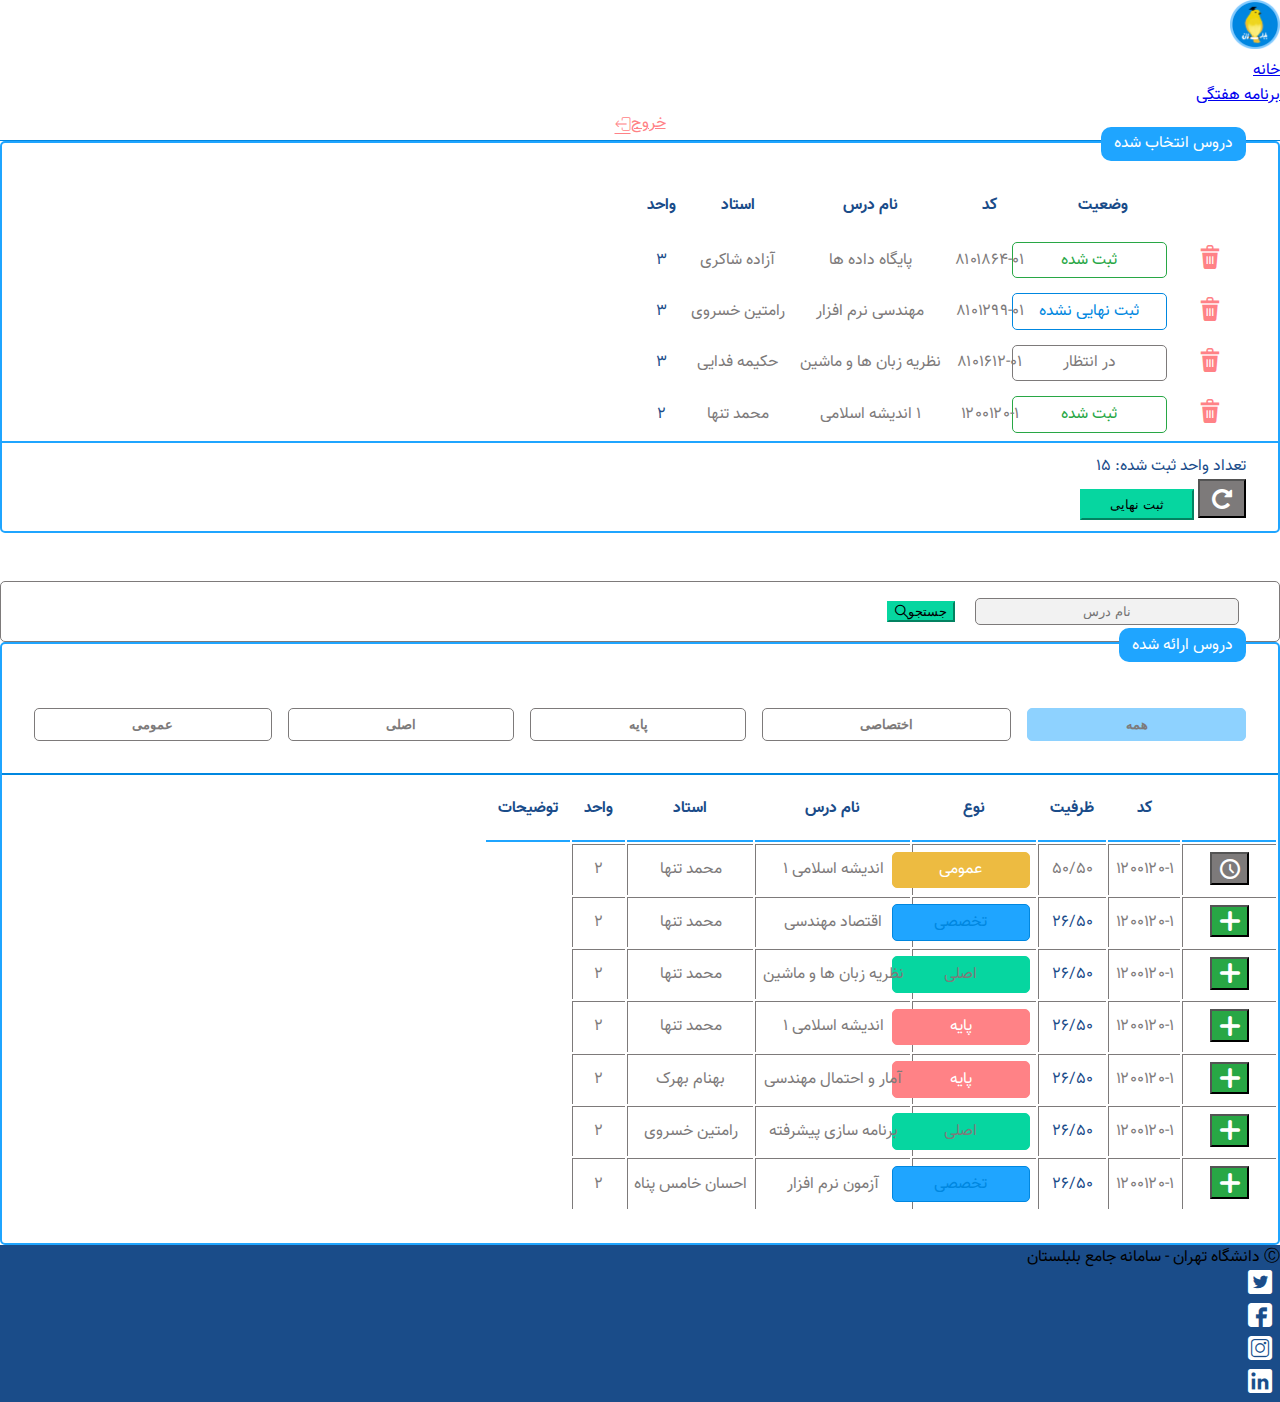
<file: courses.html>
<!DOCTYPE html>
<html lang="fa" dir="rtl">
  <head>
    <meta charset="UTF-8" />
    <meta http-equiv="X-UA-Compatible" content="IE=edge" />
    <meta name="viewport" content="width=device-width, initial-scale=1.0" />
    <title>بلبلستان | انتخاب واحد</title>

    <link
      rel="stylesheet"
      href="https://cdn.jsdelivr.net/npm/bootstrap@4.6.0/dist/css/bootstrap.min.css"
      integrity="sha384-B0vP5xmATw1+K9KRQjQERJvTumQW0nPEzvF6L/Z6nronJ3oUOFUFpCjEUQouq2+l"
      crossorigin="anonymous"
    />

    <link rel="stylesheet" href="/styles/resets.css" />
    <link rel="stylesheet" href="/styles/app.css" />
    <link rel="stylesheet" href="/styles/courses.css" />
  </head>

  <body class="pb-4">
    <header class="header sticky-top bg-white">
      <nav class="container">
        <ul class="nav align-items-center">
          <li class="nav-item">
            <a href="/" class="nav-link">
              <img
                class="header__logo"
                src="/assets/img/logo.png"
                alt="Bolbolestan Logo"
              />
            </a>
          </li>
          <li class="nav-item">
            <a href="/home.html" class="nav-link">خانه</a>
          </li>
          <li class="nav-item">
            <a href="/schedule.html" class="nav-link">برنامه هفتگی</a>
          </li>
          <li class="nav-item mr-auto d-flex">
            <a href="" class="nav-link text-danger d-flex align-items-center">
              خروج
              <i class="flaticon-log-out mr-2"></i>
            </a>
          </li>
        </ul>
      </nav>
    </header>

    <main class="container py-5">
      <div class="labeled-box mb-0">
        <span class="labeled-box__label">دروس انتخاب شده</span>

        <table class="table table-bordered">
          <thead>
            <tr>
              <th></th>
              <th>وضعیت</th>
              <th>کد</th>
              <th>نام درس</th>
              <th>استاد</th>
              <th>واحد</th>
            </tr>
          </thead>

          <tbody>
            <tr>
              <td>
                <i
                  class="flaticon-trash-bin text-danger selected-courses__remove"
                ></i>
              </td>
              <td class="px-4">
                <span
                  class="info-box info-box--success info-box--outlined info-box--block"
                >
                  ثبت شده
                </span>
              </td>
              <td>۸۱۰۱۸۶۴-۰۱</td>
              <td>پایگاه داده ها</td>
              <td>آزاده شاکری</td>
              <td>
                <span class="text-primary-dark font-weight-bold">۳</span>
              </td>
            </tr>

            <tr>
              <td>
                <i
                  class="flaticon-trash-bin text-danger selected-courses__remove"
                ></i>
              </td>
              <td class="px-4">
                <span
                  class="info-box info-box--primary info-box--outlined info-box--block"
                >
                  ثبت نهایی نشده
                </span>
              </td>
              <td>۸۱۰۱۲۹۹-۰۱</td>
              <td>مهندسی نرم افزار</td>
              <td>رامتین خسروی</td>
              <td>
                <span class="text-primary-dark font-weight-bold">۳</span>
              </td>
            </tr>

            <tr>
              <td>
                <i
                  class="flaticon-trash-bin text-danger selected-courses__remove"
                ></i>
              </td>
              <td class="px-4">
                <span
                  class="info-box info-box--gray info-box--outlined info-box--block"
                >
                  در انتظار
                </span>
              </td>
              <td>۸۱۰۱۶۱۲-۰۱</td>
              <td>نظریه زبان ها و ماشین</td>
              <td>حکیمه فدایی</td>
              <td>
                <span class="text-primary-dark font-weight-bold">۳</span>
              </td>
            </tr>

            <tr>
              <td>
                <i class="flaticon-trash-bin text-danger selected-courses__remove"></i>
              </td>
              <td class="px-4">
                <span class="info-box info-box--success info-box--outlined info-box--block">
                  ثبت شده
                </span>
              </td>
              <td>۱۲۰۰۱۲۰-۱</td>
              <td>۱ اندیشه اسلامی </td>
              <td>محمد تنها</td>
              <td>
                <span class="text-primary-dark font-weight-bold">۲</span>
              </td>
            </tr>
          </tbody>
        </table>

        <div
          class="labeled-box__footer d-flex align-items-center justify-content-between"
        >
          <p class="font-weight-bold text-primary-dark">
            تعداد واحد ثبت شده: ۱۵
          </p>
          <div class="d-flex">
            <button class="btn btn-gray btn--icon ml-1">
              <i class="flaticon-refresh-arrow"></i>
            </button>
            <button class="btn btn-success btn--wide">ثبت نهایی</button>
          </div>
        </div>
      </div>

      <div class="my-4 d-flex">
        <div class="search-box d-inline-flex mx-auto">
          <input type="text" class="search-box__input" placeholder="نام درس" />
          <button class="btn btn-success">
            جستجو
            <i class="flaticon-loupe mr-2"></i>
          </button>
        </div>
      </div>

      <div class="labeled-box py-0">
        <span class="labeled-box__label">دروس ارائه شده</span>

        <div class="labeled-box__header">
          <div class="course-filters">
            <button class="course-filters__item course-filters__item--active">
              همه
            </button>
            <button class="course-filters__item">اختصاصی</button>
            <button class="course-filters__item">پایه</button>
            <button class="course-filters__item">اصلی</button>
            <button class="course-filters__item">عمومی</button>
          </div>
        </div>

        <div class="labeled-box__content">
          <table class="table all-courses-table mb-0">
            <thead>
              <tr>
                <th></th>
                <th>کد</th>
                <th>ظرفیت</th>
                <th>نوع</th>
                <th>نام درس</th>
                <th>استاد</th>
                <th>واحد</th>
                <th>توضیحات</th>
              </tr>
            </thead>

            <tbody>
              <tr>
                <td>
                  <button class="btn btn-gray btn--icon btn--small">
                    <i class="flaticon-clock-circular-outline"></i>
                  </button>
                </td>
                <td>۱۲۰۰۱۲۰-۱</td>
                <td>
                  <span class="font-weight-bold">۵۰/۵۰</span>
                </td>
                <td class="px-1">
                  <span class="info-box info-box--block info-box--yellow">
                    عمومی
                  </span>
                </td>
                <td>اندیشه اسلامی ۱</td>
                <td>محمد تنها</td>
                <td>۲</td>
                <td></td>
              </tr>
              <tr>
                <td>
                  <button class="btn btn-success-dark btn--icon btn--small">
                    <i class="flaticon-add"></i>
                  </button>
                </td>
                <td>۱۲۰۰۱۲۰-۱</td>
                <td>
                  <span class="font-weight-bold text-primary-dark">۲۶/۵۰</span>
                </td>
                <td class="px-1">
                  <span
                    class="info-box info-box--primary text-white info-box--block"
                  >
                    تخصصی
                  </span>
                </td>
                <td>اقتصاد مهندسی</td>
                <td>محمد تنها</td>
                <td>۲</td>
                <td></td>
              </tr>
              <tr>
                <td>
                  <button class="btn btn-success-dark btn--icon btn--small">
                    <i class="flaticon-add"></i>
                  </button>
                </td>
                <td>۱۲۰۰۱۲۰-۱</td>
                <td>
                  <span class="font-weight-bold text-primary-dark">۲۶/۵۰</span>
                </td>
                <td class="px-1">
                  <span
                    class="info-box btn-success text-white info-box--block"
                  >
                    اصلی
                  </span>
                </td>
                <td>نظریه زبان ها و ماشین</td>
                <td>محمد تنها</td>
                <td>۲</td>
                <td></td>
              </tr>
              <tr>
                <td>
                  <button class="btn btn-success-dark btn--icon btn--small">
                    <i class="flaticon-add"></i>
                  </button>
                </td>
                <td>۱۲۰۰۱۲۰-۱</td>
                <td>
                  <span class="font-weight-bold text-primary-dark">۲۶/۵۰</span>
                </td>
                <td class="px-1">
                  <span
                    class="info-box info-box--danger-filled text-white info-box--block"
                  >
                    پایه
                  </span>
                </td>
                <td>اندیشه اسلامی ۱</td>
                <td>محمد تنها</td>
                <td>۲</td>
                <td></td>
              </tr>

              <tr>
                <td>
                  <button class="btn btn-success-dark btn--icon btn--small">
                    <i class="flaticon-add"></i>
                  </button>
                </td>
                <td>۱۲۰۰۱۲۰-۱</td>
                <td>
                  <span class="font-weight-bold text-primary-dark">۲۶/۵۰</span>
                </td>
                <td class="px-1">
                  <span class="info-box info-box--danger-filled text-white info-box--block">
                    پایه
                  </span>
                </td>
                <td>آمار و احتمال مهندسی</td>
                <td>بهنام بهرک</td>
                <td>۲</td>
                <td></td>
              </tr>
              <tr>
                <td>
                  <button class="btn btn-success-dark btn--icon btn--small">
                    <i class="flaticon-add"></i>
                  </button>
                </td>
                <td>۱۲۰۰۱۲۰-۱</td>
                <td>
                  <span class="font-weight-bold text-primary-dark">۲۶/۵۰</span>
                </td>
                <td class="px-1">
                  <span class="info-box btn-success text-white info-box--block">
                    اصلی
                  </span>
                </td>
                <td>برنامه سازی پیشرفته</td>
                <td>رامتین خسروی</td>
                <td>۲</td>
                <td></td>
              </tr>
              <tr>
                <td>
                  <button class="btn btn-success-dark btn--icon btn--small">
                    <i class="flaticon-add"></i>
                  </button>
                </td>
                <td>۱۲۰۰۱۲۰-۱</td>
                <td>
                  <span class="font-weight-bold text-primary-dark">۲۶/۵۰</span>
                </td>
                <td class="px-1">
                  <span class="info-box info-box--primary text-white info-box--block">
                    تخصصی
                  </span>
                </td>
                <td>آزمون نرم افزار</td>
                <td>احسان خامس پناه</td>
                <td>۲</td>
                <td></td>
              </tr>
            </tbody>
          </table>
        </div>
      </div>
    </main>

    <footer class="footer fixed-bottom w-100 text-white py-3">
      <div class="container d-flex align-items-center justify-content-between">
        <p class="mb-0">&#9400; دانشگاه تهران - سامانه جامع بلبلستان</p>

        <nav>
          <ul class="d-flex align-items-center p-0 m-0">
            <li class="d-flex">
              <a href="" class="d-inline-flex">
                <i
                  class="footer__icon flaticon-twitter-logo-on-black-background"
                ></i>
              </a>
            </li>
            <li class="d-flex">
              <a href="" class="d-inline-flex">
                <i class="footer__icon flaticon-facebook"></i>
              </a>
            </li>
            <li class="d-flex">
              <a href="" class="d-inline-flex">
                <i class="footer__icon flaticon-instagram"></i>
              </a>
            </li>
            <li class="d-flex">
              <a href="" class="d-inline-flex">
                <i class="footer__icon flaticon-linkedin-logo"></i>
              </a>
            </li>
          </ul>
        </nav>
      </div>
    </footer>
  </body>
</html>
</file>
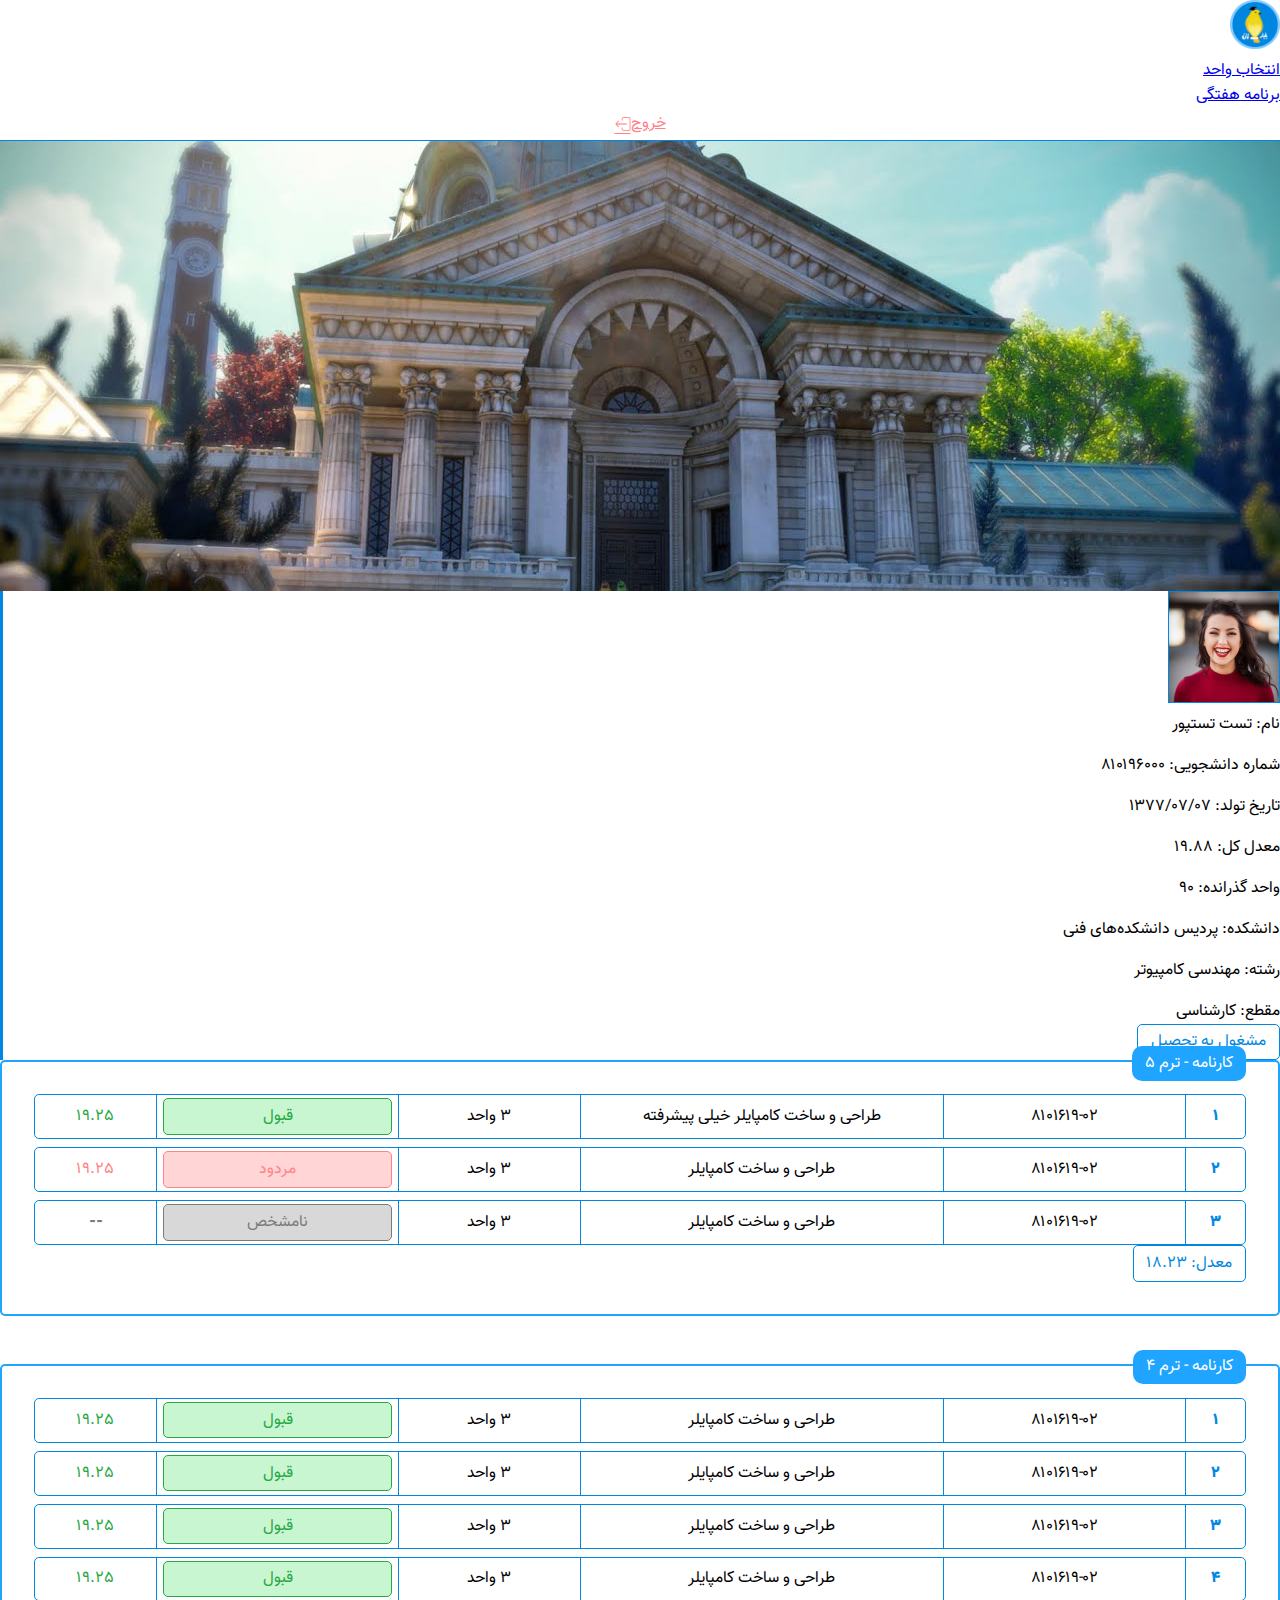
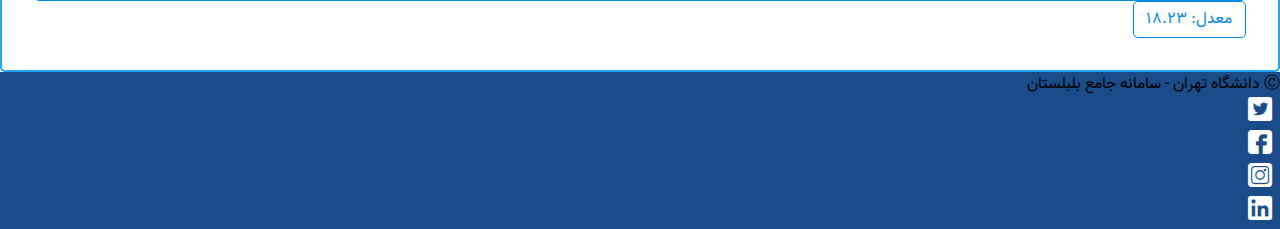
<file: home.html>
<!DOCTYPE html>
<html lang="fa" dir="rtl">
  <head>
    <meta charset="UTF-8" />
    <meta http-equiv="X-UA-Compatible" content="IE=edge" />
    <meta name="viewport" content="width=device-width, initial-scale=1.0" />
    <title>بلبلستان | خانه</title>

    <link
      rel="stylesheet"
      href="https://cdn.jsdelivr.net/npm/bootstrap@4.6.0/dist/css/bootstrap.min.css"
      integrity="sha384-B0vP5xmATw1+K9KRQjQERJvTumQW0nPEzvF6L/Z6nronJ3oUOFUFpCjEUQouq2+l"
      crossorigin="anonymous"
    />

    <link rel="stylesheet" href="/styles/resets.css" />
    <link rel="stylesheet" href="/styles/app.css" />
    <link rel="stylesheet" href="/styles/home.css" />
  </head>

  <body>
    <header class="header sticky-top bg-white">
      <nav class="container">
        <ul class="nav align-items-center">
          <li class="nav-item">
            <a href="/" class="nav-link">
              <img
                class="header__logo"
                src="./assets/img/logo.png"
                alt="Bolbolestan Logo"
              />
            </a>
          </li>
          <li class="nav-item">
            <a href="/courses.html" class="nav-link">انتخاب واحد</a>
          </li>
          <li class="nav-item">
            <a href="/schedule.html" class="nav-link">برنامه هفتگی</a>
          </li>
          <li class="nav-item mr-auto d-flex">
            <a href="" class="nav-link text-danger d-flex align-items-center">
              خروج
              <i class="flaticon-log-out mr-2"></i>
            </a>
          </li>
        </ul>
      </nav>
    </header>

    <div class="home__hero"></div>

    <div class="container-fluid">
      <div class="row">
        <aside class="col-3 profile">
          <div class="py-4 text-center">
            <img
              class="profile__avatar rounded-circle"
              src="/assets/img/user.png"
              alt="user avatar"
            />
            <ul class="mt-5 mb-3">
              <li class="profile__info-item">
                <span class="text-primary">نام:</span>
                <span>تست تستپور</span>
              </li>
              <li class="profile__info-item">
                <span class="text-primary">شماره دانشجویی:</span>
                <span>۸۱۰۱۹۶۰۰۰</span>
              </li>
              <li class="profile__info-item">
                <span class="text-primary">تاریخ تولد:</span>
                <span>۱۳۷۷/۰۷/۰۷</span>
              </li>
              <li class="profile__info-item">
                <span class="text-primary">معدل کل:</span>
                <span>۱۹.۸۸</span>
              </li>
              <li class="profile__info-item">
                <span class="text-primary">واحد گذرانده:</span>
                <span>۹۰</span>
              </li>
              <li class="profile__info-item">
                <span class="text-primary">دانشکده:</span>
                <span>پردیس دانشکده‌های فنی</span>
              </li>
              <li class="profile__info-item">
                <span class="text-primary">رشته:</span>
                <span>مهندسی کامپیوتر</span>
              </li>
              <li class="profile__info-item">
                <span class="text-primary">مقطع:</span>
                <span>کارشناسی</span>
              </li>
            </ul>
            <span class="info-box info-box--primary info-box--outlined">
              مشغول به تحصیل
            </span>
          </div>
        </aside>

        <main class="col-9 p-5 mb-5">
          <div class="labeled-box">
            <span class="labeled-box__label">کارنامه - ترم ۵</span>

            <ol class="report">
              <li class="report__item">
                <div class="report__cell row-number">۱</div>
                <div class="report__cell">۸۱۰۱۶۱۹-۰۲</div>
                <div class="report__cell">
                  <span class="text-truncate">
                    طراحی و ساخت کامپایلر خیلی پیشرفته
                  </span>
                </div>
                <div class="report__cell">۳ واحد</div>
                <div class="report__cell">
                  <span class="info-box info-box--block info-box--success">
                    قبول
                  </span>
                </div>
                <div class="text-success">۱۹.۲۵</div>
              </li>
              <li class="report__item">
                <div class="report__cell row-number">۲</div>
                <div class="report__cell">۸۱۰۱۶۱۹-۰۲</div>
                <div class="report__cell">
                  <span class="text-truncate"> طراحی و ساخت کامپایلر </span>
                </div>
                <div class="report__cell">۳ واحد</div>
                <div class="report__cell">
                  <span class="info-box info-box--block info-box--danger">
                    مردود
                  </span>
                </div>
                <div class="text-danger">۱۹.۲۵</div>
              </li>
              <li class="report__item">
                <div class="report__cell row-number">۳</div>
                <div class="report__cell">۸۱۰۱۶۱۹-۰۲</div>
                <div class="report__cell text-truncate">
                  طراحی و ساخت کامپایلر
                </div>
                <div class="report__cell">۳ واحد</div>
                <div class="report__cell">
                  <span class="info-box info-box--gray info-box--block">
                    نامشخص
                  </span>
                </div>
                <div class="text-gray">--</div>
              </li>
            </ol>

            <div class="d-flex justify-content-end mt-3">
              <span class="info-box info-box--primary info-box--outlined">
                معدل: ۱۸.۲۳
              </span>
            </div>
          </div>

          <div class="labeled-box">
            <span class="labeled-box__label">کارنامه - ترم ۴</span>

            <ol class="report">
              <li class="report__item">
                <div class="report__cell row-number">۱</div>
                <div class="report__cell">۸۱۰۱۶۱۹-۰۲</div>
                <div class="report__cell">طراحی و ساخت کامپایلر</div>
                <div class="report__cell">۳ واحد</div>
                <div class="report__cell">
                  <span class="info-box info-box--block info-box--success">
                    قبول
                  </span>
                </div>
                <div class="text-success">۱۹.۲۵</div>
              </li>
              <li class="report__item">
                <div class="report__cell row-number">۲</div>
                <div class="report__cell">۸۱۰۱۶۱۹-۰۲</div>
                <div class="report__cell">طراحی و ساخت کامپایلر</div>
                <div class="report__cell">۳ واحد</div>
                <div class="report__cell">
                  <span class="info-box info-box--block info-box--success">
                    قبول
                  </span>
                </div>
                <div class="text-success">۱۹.۲۵</div>
              </li>
              <li class="report__item">
                <div class="report__cell row-number">۳</div>
                <div class="report__cell">۸۱۰۱۶۱۹-۰۲</div>
                <div class="report__cell">طراحی و ساخت کامپایلر</div>
                <div class="report__cell">۳ واحد</div>
                <div class="report__cell">
                  <span class="info-box info-box--block info-box--success">
                    قبول
                  </span>
                </div>
                <div class="text-success">۱۹.۲۵</div>
              </li>
              <li class="report__item">
                <div class="report__cell row-number">۴</div>
                <div class="report__cell">۸۱۰۱۶۱۹-۰۲</div>
                <div class="report__cell">طراحی و ساخت کامپایلر</div>
                <div class="report__cell">۳ واحد</div>
                <div class="report__cell">
                  <span class="info-box info-box--block info-box--success">
                    قبول
                  </span>
                </div>
                <div class="text-success">۱۹.۲۵</div>
              </li>
            </ol>

            <div class="d-flex justify-content-end mt-3">
              <span class="info-box info-box--primary info-box--outlined">
                معدل: ۱۸.۲۳
              </span>
            </div>
          </div>
        </main>
      </div>
    </div>

    <footer class="footer fixed-bottom w-100 text-white py-3">
      <div class="container d-flex align-items-center justify-content-between">
        <p class="mb-0">&#9400; دانشگاه تهران - سامانه جامع بلبلستان</p>

        <nav>
          <ul class="d-flex align-items-center p-0 m-0">
            <li class="d-flex">
              <a href="" class="d-inline-flex">
                <i
                  class="footer__icon flaticon-twitter-logo-on-black-background"
                ></i>
              </a>
            </li>
            <li class="d-flex">
              <a href="" class="d-inline-flex">
                <i class="footer__icon flaticon-facebook"></i>
              </a>
            </li>
            <li class="d-flex">
              <a href="" class="d-inline-flex">
                <i class="footer__icon flaticon-instagram"></i>
              </a>
            </li>
            <li class="d-flex">
              <a href="" class="d-inline-flex">
                <i class="footer__icon flaticon-linkedin-logo"></i>
              </a>
            </li>
          </ul>
        </nav>
      </div>
    </footer>
  </body>
</html>
</file>
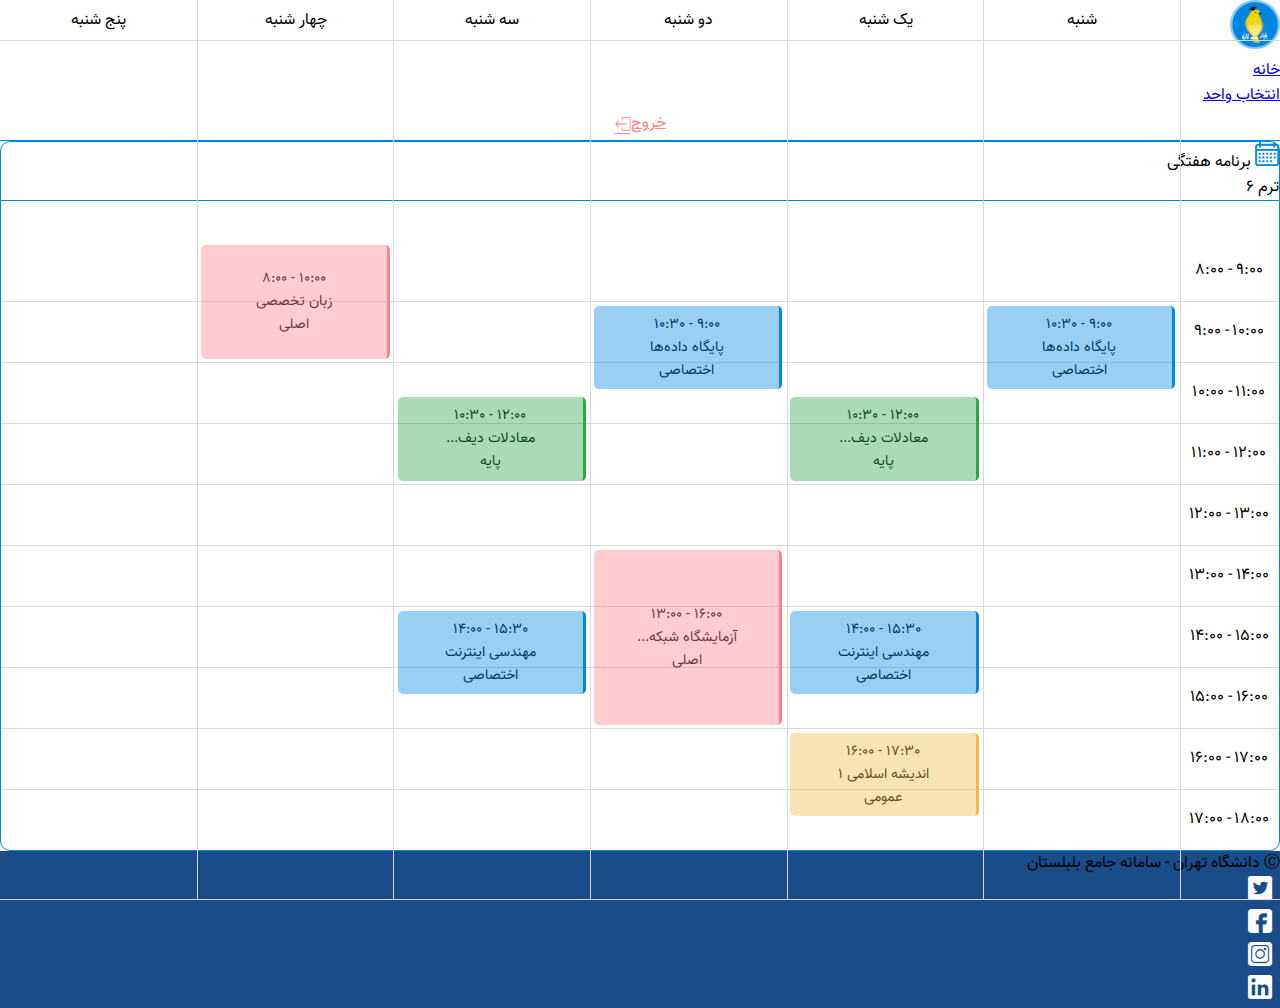
<file: schedule.html>
<!DOCTYPE html>
<html lang="fa" dir="rtl">
  <head>
    <meta charset="UTF-8" />
    <meta http-equiv="X-UA-Compatible" content="IE=edge" />
    <meta name="viewport" content="width=device-width, initial-scale=1.0" />
    <title>بلبلستان | برنامه هفتگی</title>

    <link
      rel="stylesheet"
      href="https://cdn.jsdelivr.net/npm/bootstrap@4.6.0/dist/css/bootstrap.min.css"
      integrity="sha384-B0vP5xmATw1+K9KRQjQERJvTumQW0nPEzvF6L/Z6nronJ3oUOFUFpCjEUQouq2+l"
      crossorigin="anonymous"
    />

    <link rel="stylesheet" href="/styles/resets.css" />
    <link rel="stylesheet" href="/styles/app.css" />
    <link rel="stylesheet" href="/styles/schedule.css" />
  </head>

  <body class="pb-5">
    <header class="header sticky-top bg-white">
      <nav class="container">
        <ul class="nav align-items-center">
          <li class="nav-item">
            <a href="/" class="nav-link">
              <img
                class="header__logo"
                src="./assets/img/logo.png"
                alt="Bolbolestan Logo"
              />
            </a>
          </li>
          <li class="nav-item">
            <a href="/home.html" class="nav-link">خانه</a>
          </li>
          <li class="nav-item">
            <a href="/courses.html" class="nav-link">انتخاب واحد</a>
          </li>
          <li class="nav-item mr-auto d-flex">
            <a href="" class="nav-link text-danger d-flex align-items-center">
              خروج
              <i class="flaticon-log-out mr-2"></i>
            </a>
          </li>
        </ul>
      </nav>
    </header>

    <main class="container py-4">
      <div class="schedule">
        <div
          class="schedule__head d-flex align-items-center justify-content-between p-3"
        >
          <p class="d-flex align-items-center">
            <i class="flaticon-calendar schedule__icon ml-2"></i>
            برنامه هفتگی
          </p>
          <p>ترم ۶</p>
        </div>

        <div class="position-relative schedule__wrapper">
          <div class="schedule__grid--days">
            <div class="schedule__cell schedule__day">
              <p></p>
            </div>
            <div class="schedule__cell schedule__day">
              <p>شنبه</p>
            </div>
            <div class="schedule__cell schedule__day">
              <p>یک‌ شنبه</p>
            </div>
            <div class="schedule__cell schedule__day">
              <p>دو شنبه</p>
            </div>
            <div class="schedule__cell schedule__day">
              <p>سه شنبه</p>
            </div>
            <div class="schedule__cell schedule__day">
              <p>چهار شنبه</p>
            </div>
            <div class="schedule__cell schedule__day">
              <p>پنج شنبه</p>
            </div>
          </div>

          <div class="schedule__grid--main">
            <div
              class="schedule__cell schedule__course"
              data-type="dedicated"
              data-day="sat"
              data-h-start="9"
              data-h-end="10:30"
            >
              <p>۹:۰۰ - ۱۰:۳۰</p>
              <p>پایگاه داده‌ها</p>
              <p>اختصاصی</p>
            </div>

            <div
              class="schedule__cell schedule__course"
              data-type="dedicated"
              data-day="mon"
              data-h-start="9"
              data-h-end="10:30"
            >
              <p>۹:۰۰ - ۱۰:۳۰</p>
              <p>پایگاه داده‌ها</p>
              <p>اختصاصی</p>
            </div>

            <div
              class="schedule__cell schedule__course"
              data-type="main"
              data-day="wed"
              data-h-start="8"
              data-h-end="10"
            >
              <p>۱۰:۰۰ - ۸:۰۰</p>
              <p>زبان تخصصی</p>
              <p>اصلی</p>
            </div>

            <div
              class="schedule__cell schedule__course"
              data-type="general"
              data-day="sun"
              data-h-start="16"
              data-h-end="17:30"
            >
              <p>۱۷:۳۰ - ۱۶:۰۰</p>
              <p>اندیشه اسلامی ۱</p>
              <p>عمومی</p>
            </div>

            <div
              class="schedule__cell schedule__course"
              data-type="main"
              data-day="mon"
              data-h-start="13"
              data-h-end="16"
            >
              <p>۱۶:۰۰ - ۱۳:۰۰</p>
              <p>آزمایشگاه شبکه...</p>
              <p>اصلی</p>
            </div>

            <div
              class="schedule__cell schedule__course"
              data-type="dedicated"
              data-day="sun"
              data-h-start="14"
              data-h-end="15:30"
            >
              <p>۱۵:۳۰ - ۱۴:۰۰</p>
              <p>مهندسی اینترنت</p>
              <p>اختصاصی</p>
            </div>

            <div
              class="schedule__cell schedule__course"
              data-type="dedicated"
              data-day="tue"
              data-h-start="14"
              data-h-end="15:30"
            >
              <p>۱۵:۳۰ - ۱۴:۰۰</p>
              <p>مهندسی اینترنت</p>
              <p>اختصاصی</p>
            </div>

            <div
              class="schedule__cell schedule__course"
              data-type="base"
              data-day="sun"
              data-h-start="10:30"
              data-h-end="12"
            >
              <p>۱۲:۰۰ - ۱۰:۳۰</p>
              <p>معادلات دیف...</p>
              <p>پایه</p>
            </div>

            <div
              class="schedule__cell schedule__course"
              data-type="base"
              data-day="tue"
              data-h-start="10:30"
              data-h-end="12"
            >
              <p>۱۲:۰۰ - ۱۰:۳۰</p>
              <p>معادلات دیف...</p>
              <p>پایه</p>
            </div>

            <div
              class="schedule__cell schedule__time"
              data-h-start="8"
              data-h-end="9"
            >
              <p>۹:۰۰ - ۸:۰۰</p>
            </div>
            <div
              class="schedule__cell schedule__time"
              data-h-start="9"
              data-h-end="10"
            >
              <p>۱۰:۰۰ - ۹:۰۰</p>
            </div>
            <div
              class="schedule__cell schedule__time"
              data-h-start="10"
              data-h-end="11"
            >
              <p>۱۱:۰۰ - ۱۰:۰۰</p>
            </div>
            <div
              class="schedule__cell schedule__time"
              data-h-start="11"
              data-h-end="12"
            >
              <p>۱۲:۰۰ - ۱۱:۰۰</p>
            </div>
            <div
              class="schedule__cell schedule__time"
              data-h-start="12"
              data-h-end="13"
            >
              <p>۱۳:۰۰ - ۱۲:۰۰</p>
            </div>
            <div
              class="schedule__cell schedule__time"
              data-h-start="13"
              data-h-end="14"
            >
              <p>۱۴:۰۰ - ۱۳:۰۰</p>
            </div>
            <div
              class="schedule__cell schedule__time"
              data-h-start="14"
              data-h-end="15"
            >
              <p>۱۵:۰۰ - ۱۴:۰۰</p>
            </div>
            <div
              class="schedule__cell schedule__time"
              data-h-start="15"
              data-h-end="16"
            >
              <p>۱۶:۰۰ - ۱۵:۰۰</p>
            </div>
            <div
              class="schedule__cell schedule__time"
              data-h-start="16"
              data-h-end="17"
            >
              <p>۱۷:۰۰ - ۱۶:۰۰</p>
            </div>
            <div
              class="schedule__cell schedule__time"
              data-h-start="17"
              data-h-end="18"
            >
              <p>۱۸:۰۰ - ۱۷:۰۰</p>
            </div>
          </div>
        </div>
      </div>
    </main>

    <footer class="footer fixed-bottom w-100 text-white py-3">
      <div class="container d-flex align-items-center justify-content-between">
        <p class="mb-0">&#9400; دانشگاه تهران - سامانه جامع بلبلستان</p>

        <nav>
          <ul class="d-flex align-items-center p-0 m-0">
            <li class="d-flex">
              <a href="" class="d-inline-flex">
                <i
                  class="footer__icon flaticon-twitter-logo-on-black-background"
                ></i>
              </a>
            </li>
            <li class="d-flex">
              <a href="" class="d-inline-flex">
                <i class="footer__icon flaticon-facebook"></i>
              </a>
            </li>
            <li class="d-flex">
              <a href="" class="d-inline-flex">
                <i class="footer__icon flaticon-instagram"></i>
              </a>
            </li>
            <li class="d-flex">
              <a href="" class="d-inline-flex">
                <i class="footer__icon flaticon-linkedin-logo"></i>
              </a>
            </li>
          </ul>
        </nav>
      </div>
    </footer>
  </body>
</html>
</file>
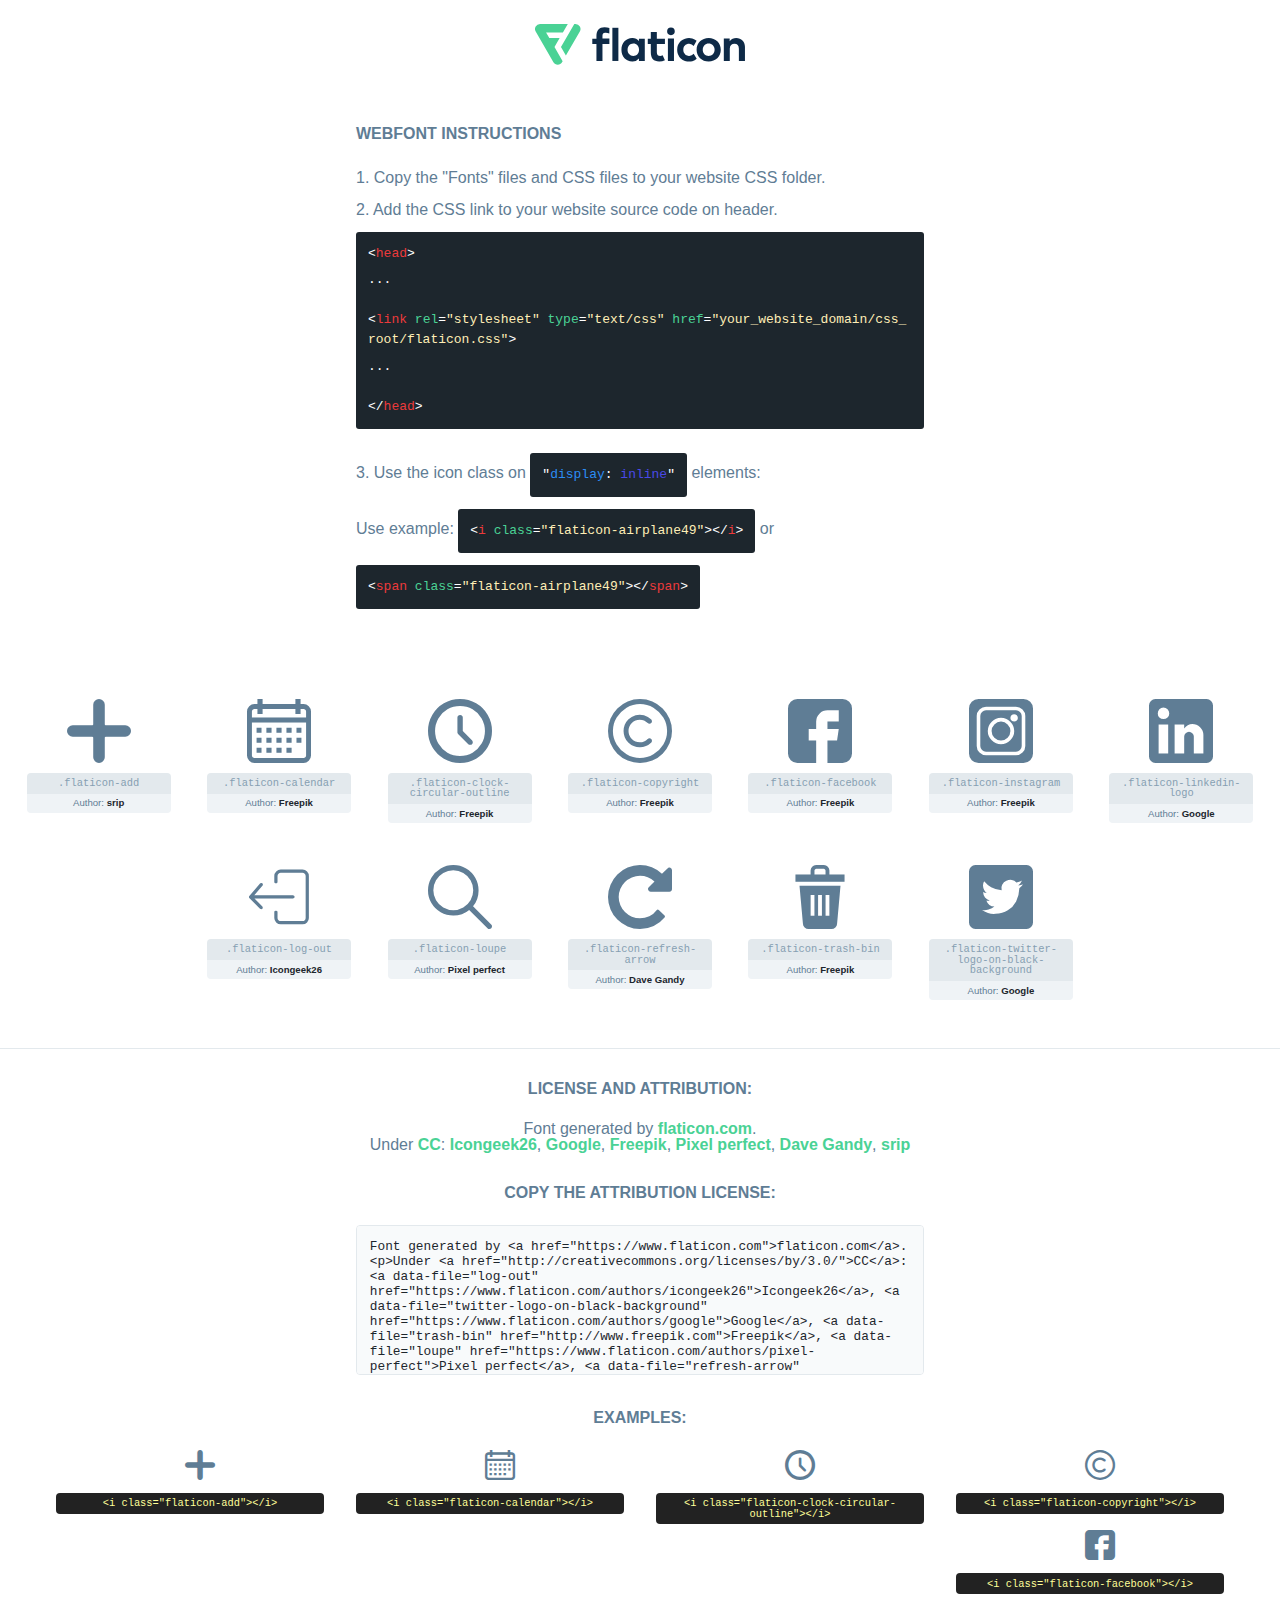
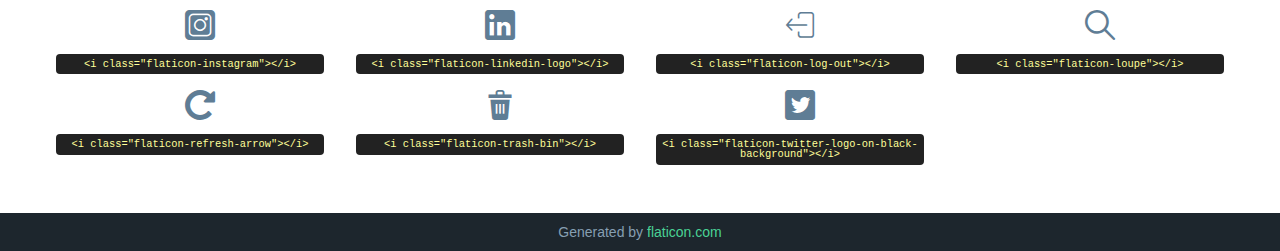
<file: assets/fonts/icons/flaticon.html>
<!DOCTYPE html>
<html lang="en">
<head>
    <title>Flaticon Webfont</title>
    <link rel="stylesheet" type="text/css" href="flaticon.css"/>
    <meta charset="UTF-8">
    <style>
        html, body, div, span, applet, object, iframe,
        h1, h2, h3, h4, h5, h6, p, blockquote, pre,
        a, abbr, acronym, address, big, cite, code,
        del, dfn, em, img, ins, kbd, q, s, samp,
        small, strike, strong, sub, sup, tt, var,
        b, u, i, center,
        dl, dt, dd, ol, ul, li,
        fieldset, form, label, legend,
        table, caption, tbody, tfoot, thead, tr, th, td,
        article, aside, canvas, details, embed,
        figure, figcaption, footer, header, hgroup,
        menu, nav, output, ruby, section, summary,
        time, mark, audio, video {
            margin: 0;
            padding: 0;
            border: 0;
            font-size: 100%;
            font: inherit;
            vertical-align: baseline;
        }

        /* HTML5 display-role reset for older browsers */
        article, aside, details, figcaption, figure,
        footer, header, hgroup, menu, nav, section {
            display: block;
        }

        body {
            line-height: 1;
        }

        ol, ul {
            list-style: none;
        }

        blockquote, q {
            quotes: none;
        }

        blockquote:before, blockquote:after,
        q:before, q:after {
            content: '';
            content: none;
        }

        table {
            border-collapse: collapse;
            border-spacing: 0;
        }

        body {
            font-family: Helvetica, Arial, sans-serif;
            font-size: 16px;
            color: #5f7d95;
        }

        a {
            color: #4AD295;
            font-weight: bold;
            text-decoration: none;
        }

        * {
            -moz-box-sizing: border-box;
            -webkit-box-sizing: border-box;
            box-sizing: border-box;
            margin: 0;
            padding: 0;
        }

        [class^="flaticon-"]:before, [class*=" flaticon-"]:before, [class^="flaticon-"]:after, [class*=" flaticon-"]:after {
            font-family: Flaticon;
            font-size: 30px;
            font-style: normal;
            margin-left: 20px;
            color: #333;
        }

        .wrapper {
            max-width: 600px;
            margin: auto;
            padding: 0 1em;
        }

        .title {
            margin-bottom: 24px;
            text-transform: uppercase;
            font-weight: bold;
        }

        header {
            text-align: center;
            padding: 24px;
        }

        header .logo {
            width: 210px;
            height: auto;
            border: none;
            display: inline-block;
        }

        header strong {
            font-size: 28px;
            font-weight: 500;
            vertical-align: middle;
        }

        .demo {
            margin: 2em auto;
            line-height: 1.25em;
        }

        .demo ul li {
            margin-bottom: 12px;
        }

        .demo ul li code {
            background-color: #1D262D;
            border-radius: 3px;
            padding: 12px;
            display: inline-block;
            color: #fff;
            font-family: Consolas, Monaco, Lucida Console, Liberation Mono, DejaVu Sans Mono, Bitstream Vera Sans Mono, Courier New, monospace;
            font-weight: lighter;
            margin-top: 12px;
            font-size: 13px;
            word-break: break-all;
        }

        .demo ul li code .red {
            color: #EC3A3B;
        }

        .demo ul li code .green {
            color: #4AD295;
        }

        .demo ul li code .yellow {
            color: #FFEEB6;
        }

        .demo ul li code .blue {
            color: #2C8CF4;
        }

        .demo ul li code .purple {
            color: #4949E7;
        }

        .demo ul li code .dots {
            margin-top: 0.5em;
            display: block;
        }

        #glyphs {
            border-bottom: 1px solid #E3E9ED;
            padding: 2em 0;
            text-align: center;
        }

        .glyph {
            display: inline-block;
            width: 9em;
            margin: 1em;
            text-align: center;
            vertical-align: top;
            background: #FFF;
        }

        .glyph .flaticon {
            padding: 10px;
            display: block;
            font-family: "Flaticon";
            font-size: 64px;
            line-height: 1;
        }

        .glyph .flaticon:before {
            font-size: 64px;
            color: #5f7d95;
            margin-left: 0;
        }

        .class-name {
            font-size: 0.65em;
            background-color: #E3E9ED;
            color: #869FB2;
            border-radius: 4px 4px 0 0;
            padding: 0.5em;
            font-family: Consolas, Monaco, Lucida Console, Liberation Mono, DejaVu Sans Mono, Bitstream Vera Sans Mono, Courier New, monospace;
        }

        .author-name {
            font-size: 0.6em;
            background-color: #EFF3F6;
            border-top: 0;
            border-radius: 0 0 4px 4px;
            padding: 0.5em;
        }

        .author-name a {
            color: #1D262D;
        }

        .class-name:last-child {
            font-size: 10px;
            color: #888;
        }

        .class-name:last-child a {
            font-size: 10px;
            color: #555;
        }

        .glyph > input {
            display: block;
            width: 100px;
            margin: 5px auto;
            text-align: center;
            font-size: 12px;
            cursor: text;
        }

        .glyph > input.icon-input {
            font-family: "Flaticon";
            font-size: 16px;
            margin-bottom: 10px;
        }

        .attribution .title {
            margin-top: 2em;
        }

        .attribution textarea {
            background-color: #F8FAFB;
            color: #1D262D;
            padding: 1em;
            border: none;
            box-shadow: none;
            border: 1px solid #E3E9ED;
            border-radius: 4px;
            resize: none;
            width: 100%;
            height: 150px;
            font-size: 0.8em;
            font-family: Consolas, Monaco, Lucida Console, Liberation Mono, DejaVu Sans Mono, Bitstream Vera Sans Mono, Courier New, monospace;
            -webkit-appearance: none;
        }

        .attribution textarea:hover {
            border-color: #CFD9E0;
        }

        .attribution textarea:focus {
            border-color: #4AD295;
        }

        .iconsuse {
            margin: 2em auto;
            text-align: center;
            max-width: 1200px;
        }

        .iconsuse:after {
            content: '';
            display: table;
            clear: both;
        }

        .iconsuse .image {
            float: left;
            width: 25%;
            padding: 0 1em;
        }

        .iconsuse .image p {
            margin-bottom: 1em;
        }

        .iconsuse .image span {
            display: block;
            font-size: 0.65em;
            background-color: #222;
            color: #fff;
            border-radius: 4px;
            padding: 0.5em;
            color: #FFFF99;
            margin-top: 1em;
            font-family: Consolas, Monaco, Lucida Console, Liberation Mono, DejaVu Sans Mono, Bitstream Vera Sans Mono, Courier New, monospace;
        }

        .flaticon:before {
            color: #5f7d95;
        }

        #footer {
            text-align: center;
            background-color: #1D262D;
            color: #869FB2;
            padding: 12px;
            font-size: 14px;
        }

        #footer a {
            font-weight: normal;
        }

        @media (max-width: 960px) {
            .iconsuse .image {
                width: 50%;
            }
        }

        .preview {
            width: 100px;
            display: inline-block;
            margin: 10px;
        }

        .preview .inner {
            display: inline-block;
            width: 100%;
            text-align: center;
            background: #f5f5f5;
            -webkit-border-radius: 3px 3px 0 0;
            -moz-border-radius: 3px 3px 0 0;
            border-radius: 3px 3px 0 0;
        }

        .preview .inner  {
            line-height: 85px;
            font-size: 40px;
            color: #333;
        }

        .label {
            display: inline-block;
            width: 100%;
            box-sizing: border-box;
            padding: 5px;
            font-size: 10px;
            font-family: Monaco, monospace;
            color: #666;
            white-space: nowrap;
            overflow: hidden;
            text-overflow: ellipsis;
            background: #ddd;
            -webkit-border-radius: 0 0 3px 3px;
            -moz-border-radius: 0 0 3px 3px;
            border-radius: 0 0 3px 3px;
            color: #666;
        }
    </style>
</head>
<body>
    <header>
        <a href="https://www.flaticon.com/" target="_blank" class="logo">
            <svg xmlns="http://www.w3.org/2000/svg" viewBox="0 0 394.3 76.5">
                <path d="M156.6,69.4H145.3V7.1h11.3Z" style="fill:#0e2a47"/>
                <path d="M206.2,69.4h-11V64.8a15.4,15.4,0,0,1-12.6,5.7c-11.6,0-20.3-9.5-20.3-22.1s8.8-22.1,20.3-22.1a15.4,15.4,0,0,1,12.6,5.8V27.5h11Zm-32.4-21c0,6.4,4.2,11.6,10.8,11.6s10.8-4.9,10.8-11.6-4.4-11.6-10.8-11.6S173.9,42,173.9,48.4Z"
                      style="fill:#0e2a47"/>
                <path d="M262.5,13.7a7.2,7.2,0,0,1-14.4,0,7.2,7.2,0,1,1,14.4,0ZM261,69.4H249.6v-42H261Z"
                      style="fill:#0e2a47"/>
                <path id="_Trazado_" data-name="&lt;Trazado&gt;"
                      d="M139.6,17.8a16.6,16.6,0,0,0-8-1.4c-3.2.4-4.9,2-4.9,5.9v5.1h13V37.5h-13v32H115.4v-32h-7.8v-10h7.8V22.2c0-9.9,5.2-16.3,15-16.3a23.4,23.4,0,0,1,9.3,1.8Z"
                      style="fill:#0e2a47"/>
                <path d="M235.1,60c-3.5,0-6.3-1.9-6.3-7.1V37.5H244v-10H228.8V15H217.5V27.5h-5.7v10h5.7V53.7c0,10.9,5.3,16.8,15.7,16.8A22.9,22.9,0,0,0,244,68l-4.3-9.1A12.3,12.3,0,0,1,235.1,60Z"
                      style="fill:#0e2a47"/>
                <path d="M348.9,48.4c0,12.6-9.7,22.1-22.7,22.1s-22.7-9.4-22.7-22.1,9.6-22.1,22.7-22.1S348.9,35.8,348.9,48.4Zm-33.9,0c0,6.8,4.8,11.6,11.1,11.6s11.2-4.8,11.2-11.6-4.8-11.6-11.2-11.6S315.1,41.6,315.1,48.4Z"
                      style="fill:#0e2a47"/>
                <path d="M394.3,42.7V69.4H382.9V46.3c0-6.1-3-9.4-8.2-9.4s-8.9,3.2-8.9,9.5v23H354.6v-42h11v4.9c3-4.5,7.6-6.1,12.3-6.1C387.5,26.3,394.3,33,394.3,42.7Z"
                      style="fill:#0e2a47"/>
                <path d="M298,55.7h0a12.4,12.4,0,0,1-8.2,4.2h-.9l-1.8-.2a10,10,0,0,1-7.4-5.6,13.2,13.2,0,0,1-1.2-5.8,13,13,0,0,1,1.3-5.9,10.1,10.1,0,0,1,7.5-5.5h2.4a11.7,11.7,0,0,1,8.3,4.2l5.5-9.6a19.9,19.9,0,0,0-8.1-4.3,23.4,23.4,0,0,0-6.1-.8,25.2,25.2,0,0,0-7.5,1.1,20.9,20.9,0,0,0-8,4.6,21.9,21.9,0,0,0-6.8,16.4,21.9,21.9,0,0,0,6.7,16.3,20.9,20.9,0,0,0,8,4.6,25.2,25.2,0,0,0,7.7,1.2,23.6,23.6,0,0,0,6.2-.8,20,20,0,0,0,8.1-4.4Z"
                      style="fill:#0e2a47"/>
                <path d="M46.3,26.5H26.9L20.8,16H52.4L61.6,0H9.4A9.3,9.3,0,0,0,1.3,4.7a9.3,9.3,0,0,0,0,9.4L34.6,71.8a9.4,9.4,0,0,0,16.2,0l1.1-1.9L36.6,43.3Z"
                      style="fill:#4ad295"/>
                <path d="M84.2,4.7A9.3,9.3,0,0,0,76.1,0H73.8l-25,43.3,9.2,16L84.2,14A9.3,9.3,0,0,0,84.2,4.7Z"
                      style="fill:#4ad295"/>
            </svg>
        </a>
    </header>
    <section class="demo wrapper">

        <p class="title">Webfont Instructions</p>

        <ul>
            <li>
                <span class="num">1. </span>Copy the "Fonts" files and CSS files to your website CSS folder.
            </li>
            <li>
                <span class="num">2. </span>Add the CSS link to your website source code on header.
                <code class="big">
                    &lt;<span class="red">head</span>&gt;
                    <br/><span class="dots">...</span>
                    <br/>&lt;<span class="red">link</span> <span class="green">rel</span>=<span
                        class="yellow">"stylesheet"</span> <span class="green">type</span>=<span
                        class="yellow">"text/css"</span> <span class="green">href</span>=<span class="yellow">"your_website_domain/css_root/flaticon.css"</span>&gt;
                    <br/><span class="dots">...</span>
                    <br/>&lt;/<span class="red">head</span>&gt;
                </code>
            </li>

            <li>
                <p>
                    <span class="num">3. </span>Use the icon class on <code>"<span class="blue">display</span>:<span
                        class="purple"> inline</span>"</code> elements:
                    <br/>
                    Use example: <code>&lt;<span class="red">i</span> <span class="green">class</span>=<span class="yellow">&quot;flaticon-airplane49&quot;</span>&gt;&lt;/<span
                        class="red">i</span>&gt;</code> or <code>&lt;<span class="red">span</span> <span
                        class="green">class</span>=<span class="yellow">&quot;flaticon-airplane49&quot;</span>&gt;&lt;/<span
                        class="red">span</span>&gt;</code>
            </li>
        </ul>

    </section>
    <section id="glyphs">
            <div class="glyph">
                <i class="flaticon flaticon-add"></i>
                <div class="class-name">.flaticon-add</div>
                <div class="author-name">Author: <a data-file="add" href="https://www.flaticon.com/authors/srip">srip</a> </div>
            </div>

            <div class="glyph">
                <i class="flaticon flaticon-calendar"></i>
                <div class="class-name">.flaticon-calendar</div>
                <div class="author-name">Author: <a data-file="calendar" href="http://www.freepik.com">Freepik</a> </div>
            </div>

            <div class="glyph">
                <i class="flaticon flaticon-clock-circular-outline"></i>
                <div class="class-name">.flaticon-clock-circular-outline</div>
                <div class="author-name">Author: <a data-file="clock-circular-outline" href="http://www.freepik.com">Freepik</a> </div>
            </div>

            <div class="glyph">
                <i class="flaticon flaticon-copyright"></i>
                <div class="class-name">.flaticon-copyright</div>
                <div class="author-name">Author: <a data-file="copyright" href="http://www.freepik.com">Freepik</a> </div>
            </div>

            <div class="glyph">
                <i class="flaticon flaticon-facebook"></i>
                <div class="class-name">.flaticon-facebook</div>
                <div class="author-name">Author: <a data-file="facebook" href="http://www.freepik.com">Freepik</a> </div>
            </div>

            <div class="glyph">
                <i class="flaticon flaticon-instagram"></i>
                <div class="class-name">.flaticon-instagram</div>
                <div class="author-name">Author: <a data-file="instagram" href="http://www.freepik.com">Freepik</a> </div>
            </div>

            <div class="glyph">
                <i class="flaticon flaticon-linkedin-logo"></i>
                <div class="class-name">.flaticon-linkedin-logo</div>
                <div class="author-name">Author: <a data-file="linkedin-logo" href="https://www.flaticon.com/authors/google">Google</a> </div>
            </div>

            <div class="glyph">
                <i class="flaticon flaticon-log-out"></i>
                <div class="class-name">.flaticon-log-out</div>
                <div class="author-name">Author: <a data-file="log-out" href="https://www.flaticon.com/authors/icongeek26">Icongeek26</a> </div>
            </div>

            <div class="glyph">
                <i class="flaticon flaticon-loupe"></i>
                <div class="class-name">.flaticon-loupe</div>
                <div class="author-name">Author: <a data-file="loupe" href="https://www.flaticon.com/authors/pixel-perfect">Pixel perfect</a> </div>
            </div>

            <div class="glyph">
                <i class="flaticon flaticon-refresh-arrow"></i>
                <div class="class-name">.flaticon-refresh-arrow</div>
                <div class="author-name">Author: <a data-file="refresh-arrow" href="https://www.flaticon.com/authors/dave-gandy">Dave Gandy</a> </div>
            </div>

            <div class="glyph">
                <i class="flaticon flaticon-trash-bin"></i>
                <div class="class-name">.flaticon-trash-bin</div>
                <div class="author-name">Author: <a data-file="trash-bin" href="http://www.freepik.com">Freepik</a> </div>
            </div>

            <div class="glyph">
                <i class="flaticon flaticon-twitter-logo-on-black-background"></i>
                <div class="class-name">.flaticon-twitter-logo-on-black-background</div>
                <div class="author-name">Author: <a data-file="twitter-logo-on-black-background" href="https://www.flaticon.com/authors/google">Google</a> </div>
            </div>

    </section>

    <section class="attribution wrapper"   style="text-align:center;">

        <div class="title">License and attribution:</div><div class="attrDiv">Font generated by <a href="https://www.flaticon.com">flaticon.com</a>. <div><p>Under <a href="http://creativecommons.org/licenses/by/3.0/">CC</a>: <a data-file="log-out" href="https://www.flaticon.com/authors/icongeek26">Icongeek26</a>, <a data-file="twitter-logo-on-black-background" href="https://www.flaticon.com/authors/google">Google</a>, <a data-file="trash-bin" href="http://www.freepik.com">Freepik</a>, <a data-file="loupe" href="https://www.flaticon.com/authors/pixel-perfect">Pixel perfect</a>, <a data-file="refresh-arrow" href="https://www.flaticon.com/authors/dave-gandy">Dave Gandy</a>, <a data-file="add" href="https://www.flaticon.com/authors/srip">srip</a></p>  </div>
        </div>
        <div class="title">Copy the Attribution License:</div>

        <textarea onclick="this.focus();this.select();">Font generated by &lt;a href=&quot;https://www.flaticon.com&quot;&gt;flaticon.com&lt;/a&gt;. <p>Under <a href="http://creativecommons.org/licenses/by/3.0/">CC</a>: <a data-file="log-out" href="https://www.flaticon.com/authors/icongeek26">Icongeek26</a>, <a data-file="twitter-logo-on-black-background" href="https://www.flaticon.com/authors/google">Google</a>, <a data-file="trash-bin" href="http://www.freepik.com">Freepik</a>, <a data-file="loupe" href="https://www.flaticon.com/authors/pixel-perfect">Pixel perfect</a>, <a data-file="refresh-arrow" href="https://www.flaticon.com/authors/dave-gandy">Dave Gandy</a>, <a data-file="add" href="https://www.flaticon.com/authors/srip">srip</a></p> 
        </textarea>

    </section>

    <section class="iconsuse">

        <div class="title">Examples:</div>
            <div class="image">
                <p>
                    <i class="flaticon flaticon-add"></i>
                    <span>&lt;i class=&quot;flaticon-add&quot;&gt;&lt;/i&gt;</span>
                </p>
            </div>
            <div class="image">
                <p>
                    <i class="flaticon flaticon-calendar"></i>
                    <span>&lt;i class=&quot;flaticon-calendar&quot;&gt;&lt;/i&gt;</span>
                </p>
            </div>
            <div class="image">
                <p>
                    <i class="flaticon flaticon-clock-circular-outline"></i>
                    <span>&lt;i class=&quot;flaticon-clock-circular-outline&quot;&gt;&lt;/i&gt;</span>
                </p>
            </div>
            <div class="image">
                <p>
                    <i class="flaticon flaticon-copyright"></i>
                    <span>&lt;i class=&quot;flaticon-copyright&quot;&gt;&lt;/i&gt;</span>
                </p>
            </div>
            <div class="image">
                <p>
                    <i class="flaticon flaticon-facebook"></i>
                    <span>&lt;i class=&quot;flaticon-facebook&quot;&gt;&lt;/i&gt;</span>
                </p>
            </div>
            <div class="image">
                <p>
                    <i class="flaticon flaticon-instagram"></i>
                    <span>&lt;i class=&quot;flaticon-instagram&quot;&gt;&lt;/i&gt;</span>
                </p>
            </div>
            <div class="image">
                <p>
                    <i class="flaticon flaticon-linkedin-logo"></i>
                    <span>&lt;i class=&quot;flaticon-linkedin-logo&quot;&gt;&lt;/i&gt;</span>
                </p>
            </div>
            <div class="image">
                <p>
                    <i class="flaticon flaticon-log-out"></i>
                    <span>&lt;i class=&quot;flaticon-log-out&quot;&gt;&lt;/i&gt;</span>
                </p>
            </div>
            <div class="image">
                <p>
                    <i class="flaticon flaticon-loupe"></i>
                    <span>&lt;i class=&quot;flaticon-loupe&quot;&gt;&lt;/i&gt;</span>
                </p>
            </div>
            <div class="image">
                <p>
                    <i class="flaticon flaticon-refresh-arrow"></i>
                    <span>&lt;i class=&quot;flaticon-refresh-arrow&quot;&gt;&lt;/i&gt;</span>
                </p>
            </div>
            <div class="image">
                <p>
                    <i class="flaticon flaticon-trash-bin"></i>
                    <span>&lt;i class=&quot;flaticon-trash-bin&quot;&gt;&lt;/i&gt;</span>
                </p>
            </div>
            <div class="image">
                <p>
                    <i class="flaticon flaticon-twitter-logo-on-black-background"></i>
                    <span>&lt;i class=&quot;flaticon-twitter-logo-on-black-background&quot;&gt;&lt;/i&gt;</span>
                </p>
            </div>
        </div>

    </section>

    <div id="footer">
        <div>Generated by <a href="https://www.flaticon.com">flaticon.com</a>
        </div>
    </div>

</body>
</html>
</file>
<file: styles/app.css>
/* FONTS */

@font-face {
  font-family: Vazir;
  src: url('/assets/fonts/vazir/Vazir.eot');
  src: url('/assets/fonts/vazir/Vazir.eot?#iefix') format('embedded-opentype'),
    url('/assets/fonts/vazir/Vazir.woff2') format('woff2'),
    url('/assets/fonts/vazir/Vazir.woff') format('woff'),
    url('/assets/fonts/vazir/Vazir.ttf') format('truetype');
  font-weight: normal;
  font-style: normal;
}
@font-face {
  font-family: Vazir;
  src: url('/assets/fonts/vazir/Vazir-Bold.eot');
  src: url('/assets/fonts/vazir/Vazir-Bold.eot?#iefix')
      format('embedded-opentype'),
    url('/assets/fonts/vazir/Vazir-Bold.woff2') format('woff2'),
    url('/assets/fonts/vazir/Vazir-Bold.woff') format('woff'),
    url('/assets/fonts/vazir/Vazir-Bold.ttf') format('truetype');
  font-weight: bold;
  font-style: normal;
}
@font-face {
  font-family: Vazir;
  src: url('/assets/fonts/vazir/Vazir-Black.eot');
  src: url('/assets/fonts/vazir/Vazir-Black.eot?#iefix')
      format('embedded-opentype'),
    url('/assets/fonts/vazir/Vazir-Black.woff2') format('woff2'),
    url('/assets/fonts/vazir/Vazir-Black.woff') format('woff'),
    url('/assets/fonts/vazir/Vazir-Black.ttf') format('truetype');
  font-weight: 900;
  font-style: normal;
}
@font-face {
  font-family: Vazir;
  src: url('/assets/fonts/vazir/Vazir-Medium.eot');
  src: url('/assets/fonts/vazir/Vazir-Medium.eot?#iefix')
      format('embedded-opentype'),
    url('/assets/fonts/vazir/Vazir-Medium.woff2') format('woff2'),
    url('/assets/fonts/vazir/Vazir-Medium.woff') format('woff'),
    url('/assets/fonts/vazir/Vazir-Medium.ttf') format('truetype');
  font-weight: 500;
  font-style: normal;
}
@font-face {
  font-family: Vazir;
  src: url('/assets/fonts/vazir/Vazir-Light.eot');
  src: url('/assets/fonts/vazir/Vazir-Light.eot?#iefix')
      format('embedded-opentype'),
    url('/assets/fonts/vazir/Vazir-Light.woff2') format('woff2'),
    url('/assets/fonts/vazir/Vazir-Light.woff') format('woff'),
    url('/assets/fonts/vazir/Vazir-Light.ttf') format('truetype');
  font-weight: 300;
  font-style: normal;
}
@font-face {
  font-family: Vazir;
  src: url('/assets/fonts/vazir/Vazir-Thin.eot');
  src: url('/assets/fonts/vazir/Vazir-Thin.eot?#iefix')
      format('embedded-opentype'),
    url('/assets/fonts/vazir/Vazir-Thin.woff2') format('woff2'),
    url('/assets/fonts/vazir/Vazir-Thin.woff') format('woff'),
    url('/assets/fonts/vazir/Vazir-Thin.ttf') format('truetype');
  font-weight: 100;
  font-style: normal;
}

@font-face {
  font-family: 'flaticon';
  src: url('/assets/fonts/icons/flaticon.ttf?280e711c1e6420a917a97f0439629285')
      format('truetype'),
    url('/assets/fonts/icons/flaticon.woff?280e711c1e6420a917a97f0439629285')
      format('woff'),
    url('/assets/fonts/icons/flaticon.woff2?280e711c1e6420a917a97f0439629285')
      format('woff2'),
    url('/assets/fonts/icons/flaticon.eot?280e711c1e6420a917a97f0439629285#iefix')
      format('embedded-opentype'),
    url('/assets/fonts/icons/flaticon.svg?280e711c1e6420a917a97f0439629285#flaticon')
      format('svg');
}

i[class^='flaticon-']:before,
i[class*=' flaticon-']:before {
  font-family: flaticon !important;
  font-style: normal;
  font-weight: normal !important;
  font-variant: normal;
  text-transform: none;
  line-height: 1;
  -webkit-font-smoothing: antialiased;
  -moz-osx-font-smoothing: grayscale;
}

i[class^='flaticon-'],
i[class*=' flaticon-'] {
  display: inline-flex;
  align-items: center;
  cursor: pointer;
}

.flaticon-add:before {
  content: '\f101';
}
.flaticon-calendar:before {
  content: '\f102';
}
.flaticon-clock-circular-outline:before {
  content: '\f103';
}
.flaticon-copyright:before {
  content: '\f104';
}
.flaticon-facebook:before {
  content: '\f105';
}
.flaticon-instagram:before {
  content: '\f106';
}
.flaticon-linkedin-logo:before {
  content: '\f107';
}
.flaticon-log-out:before {
  content: '\f108';
}
.flaticon-loupe:before {
  content: '\f109';
}
.flaticon-refresh-arrow:before {
  content: '\f10a';
}
.flaticon-trash-bin:before {
  content: '\f10b';
}
.flaticon-twitter-logo-on-black-background:before {
  content: '\f10c';
}

:root {
  --color-primary-x-light: #8ed2ff;
  --color-primary-light: #1fa5ff;
  --color-primary: #0087e0;
  --color-primary-dark: #1a4c89;

  --color-success-light: #05d62838;
  --color-success: #28a745;

  --color-danger-light: #ffd5d6;
  --color-danger: #ff8286;

  --color-gray-x-light: #f2f2f2;
  --color-gray-light: #d8d8d8;
  --color-gray: #7d7a7a;

  --color-yellow: #edbb41;

  --color-white: #fff;

    --color-success-btn: #06d6a0;
}

body {
  font-family: Vazir, Tahoma, sans-serif;
}

.text-primary-dark {
  color: var(--color-primary-dark);
}

.text-success {
  padding: 0.2rem 1rem;
  text-align: center;
  display: flex;
  align-items: center;
  justify-content: center;
  color: var(--color-success);
}

.text-danger {
  padding: 0.2rem 1rem;
  text-align: center;
  display: flex;
  align-items: center;
  justify-content: center;
  color: var(--color-danger);
}

.text-gray {
  padding: 0.2rem 1rem;
  text-align: center;
  display: flex;
  align-items: center;
  justify-content: center;
  color: var(--color-gray);
  font-weight: 900;
}

/*
** HEADER
*/
.header {
  border-bottom: 1px solid var(--color-primary);
}

.header__logo {
  width: 50px;
}

/*
** FOOTER
*/
.footer {
  background: var(--color-primary-dark);
}

.footer__icon {
  font-size: 1.5rem;
  color: var(--color-white);
  margin: 0 0.5rem;
}

/*
** LABELED BOX
*/

.labeled-box {
  border: 2px solid var(--color-primary-light);
  padding: 2rem;
  position: relative;
  border-radius: 5px;
}

.labeled-box:not(:last-child) {
  margin-bottom: 3rem;
}

.labeled-box__label {
  position: absolute;
  top: -1rem;
  right: 2rem;
  background: var(--color-primary-light);
  color: var(--color-white);
  padding: 0.3rem 0.8rem;
  border-radius: 10px;
}

.labeled-box__footer {
  border-top: 2px solid var(--color-primary-light);
  padding: 0.7rem 2rem;

  margin: 0 -2rem -2rem;
}

.labeled-box__header {
  border-bottom: 2px solid var(--color-primary);
  margin: 0 -2rem;
  padding: 2rem;
}

.labeled-box__content {
  margin: 0 -2rem;
}

/*
** INFO BOX
*/
.info-box {
  border: 1px solid;
  padding: 0.3rem 0.8rem;
  border-radius: 5px;
  display: inline-block;
}

.info-box--block {
  display: block;
  width: 100%;
}

.info-box--success {
  color: var(--color-success);
  border-color: var(--color-success);
  background: var(--color-success-light);
}

.info-box--danger {
  color: var(--color-danger);
  border-color: var(--color-danger);
  background: var(--color-danger-light);
}

.info-box--danger-filled {
  color: var(--color-white);
  border-color: var(--color-danger);
  background: var(--color-danger);
}

.info-box--primary {
  color: var(--color-primary);
  border-color: var(--color-primary);
  background: var(--color-primary-light);
}

.info-box--gray {
  color: var(--color-gray);
  border-color: var(--color-gray);
  background: var(--color-gray-light);
}

.info-box--yellow {
  color: var(--color-white);
  border-color: var(--color-yellow);
  background: var(--color-yellow);
}

.info-box--outlined {
  background: var(--color-white);
}

.info-box--yellow {
  color: var(--color-white);
  border-color: var(--color-yellow);
  background: var(--color-yellow);
}

/*
** BTN
*/
.btn {
  display: inline-flex;
  align-items: center;
}

.btn:focus,
.btn:active {
  box-shadow: none !important;
}

.btn--wide {
  padding: 0.375rem 1.75rem;
}

.btn--icon {
  font-size: 20px;
  padding: 0.475rem 0.75rem;
}

.btn--icon.btn--small {
  padding: 0.275rem 0.45rem;
}

.btn-success,
.btn-success:hover,
.btn-success:active {
  background: var(--color-success-btn) !important;
  border-color: var(--color-success-btn) !important;
}

.btn-gray {
  background: var(--color-gray);
  color: var(--color-white);
}

.btn-gray-light {
  background: var(--color-gray-light);
  color: var(--color-white);
}

.btn-success-dark {
  background: var(--color-success);
  color: var(--color-white);
}

.btn-gray:hover,
.btn-gray-light:hover,
.btn-success-dark:hover {
  color: var(--color-white);
}
</file>
<file: styles/courses.css>
/*
** TABLE
*/

.table th,
.table td {
  text-align: center;
  border-color: var(--color-gray-dark);
  padding: 0.4rem;
  vertical-align: middle;
}

.table thead th {
  border-bottom: 1px solid var(--color-gray-dark);
  color: var(--color-primary-dark);
  padding: 1rem 0.4rem;
}

.table tbody td {
  color: var(--color-gray);
}

/*
** SELECTED-COURSES
*/

.selected-courses__remove {
  font-size: 1.5rem;
}

/*
** SEARCH BOX
*/

.search-box {
  border: 1px solid var(--color-gray);
  padding: 1rem 2.5rem;
  border-radius: 5px;
}

.search-box__input {
  width: 15rem;
  margin-left: 1rem;
  border: 1px solid var(--color-gray);
  background: var(--color-gray-x-light);
  color: var(--color-gray);
  border-radius: 5px;
  padding: 0.3rem 0.7rem;
}

.search-box__input:focus {
  outline: none;
}

.search-box__input::placeholder {
  text-align: center;
}

/*
** COURSE-FILTER
*/

.course-filters {
  display: flex;
  align-items: center;
  justify-content: space-between;
}

.course-filters__item {
  flex-grow: 1;
  flex-shrink: 0;
  border: 1px solid var(--color-gray);
  border-radius: 5px;
  font-weight: bold;
  background: var(--color-white);
  padding: 0.5rem 1.5rem;
  color: var(--color-gray);
}

.course-filters__item--active {
  background: var(--color-primary-x-light);
  border-color: var(--color-primary-x-light);
}

.course-filters__item:not(:last-child) {
  margin-left: 1rem;
}

/*
** ALL-COURSES-TABLE
*/

.all-courses-table {
  border: 0;
}

.all-courses-table thead th {
  border: 0;
  border-bottom: 2px solid var(--color-primary-light);
  padding: 1.2rem 0.75rem;
}

.all-courses-table td:last-child {
  border-left: 0;
}

.all-courses-table td:first-child {
  border-right: 0;
}

.all-courses-table th:first-child,
.all-courses-table td:first-child {
  width: 70px;
}

.all-courses-table th:nth-child(4),
.all-courses-table td:nth-child(4) {
  width: 100px;
}

.all-courses-table tbody td {
  border-top: 1px solid var(--color-gray);
}

.all-courses-table tbody td:not(:last-child) {
  border-left: 1px solid var(--color-gray);
}

.all-courses-table tbody td:last-child {
  border-bottom: 0 !important;
  border-top: 0 !important;
}

.all-courses-table tbody tr:last-child td {
  border-bottom: 0;
}

.all-courses-table tbody tr:hover td,
.all-courses-table tbody tr:hover + tr td {
  border-top-color: var(--color-primary);
}

.all-courses-table tbody tr:hover td:first-child {
  border-right: 4px solid var(--color-primary);
}

.all-courses-table tbody tr:hover td:nth-child(7) {
  border-left-color: var(--color-primary);
}
</file>
<file: styles/home.css>
.home__hero {
  background: url('/assets/img/cover.jpg');
  width: 100%;
  height: 50vh;
  background-size: cover;
  background-repeat: no-repeat;
  background-position: center;
}

/*
** PROFILE
*/
.profile {
  border-left: 3px solid var(--color-primary);
}

.profile__avatar {
  width: 110px;
  border: 1px solid var(--color-primary);
}

.profile__info-item:not(:last-child) {
  margin-bottom: 1rem;
}

/*
** REPORT
*/
.report__item {
  display: grid;
  grid-template-columns: 5% 20% 30% 15% 20% 10%;
  border: 1px solid var(--color-primary);
  border-radius: 5px;
}

.report__item:not(:last-child) {
  margin-bottom: 0.5rem;
}

.report__cell {
  padding: 0.2rem 1rem;
  text-align: center;
  display: flex;
  align-items: center;
  justify-content: center;
}

.report__cell:not(:last-child) {
  border-left: 1px solid var(--color-primary);
}

.row-number {
  color: var(--color-primary);
  font-weight: 900;
}

@media screen and (max-width: 1300px) {
  .report__cell {
    padding: 0.2rem 0.4rem;
  }
}
</file>
<file: styles/schedule.css>
.schedule {
  border: 1px solid var(--color-primary);
  border-radius: 10px;
}

.schedule__head {
  border-bottom: 1px solid var(--color-primary);
}

.schedule__icon {
  font-size: 1.5rem;
  color: var(--color-primary);
}

.schedule__grid--main {
  display: grid;
  padding-top: 40px;
  grid-template-columns: 100px repeat(6, 1fr);

  grid-template-areas:
    'st sat sun mon tue wed thu'
    'a .... .... .... .... .... ....'
    'b .... .... .... .... .... ....'
    'c .... .... .... .... .... ....'
    'd .... .... .... .... .... ....'
    'e .... .... .... .... .... ....'
    'f .... .... .... .... .... ....'
    'g .... .... .... .... .... ....'
    'h .... .... .... .... .... ....'
    'i .... .... .... .... .... ....'
    'j .... .... .... .... .... ....'
    'k .... .... .... .... .... ....'
    'l .... .... .... .... .... ....'
    'm .... .... .... .... .... ....'
    'n .... .... .... .... .... ....'
    'o .... .... .... .... .... ....'
    'p .... .... .... .... .... ....'
    'q .... .... .... .... .... ....'
    'r .... .... .... .... .... ....'
    's .... .... .... .... .... ....'
    't .... .... .... .... .... ....';
}

.schedule__grid--days {
  display: grid;
  /* height: px; */
  border-bottom: 1px solid var(--color-gray-light);
  grid-template-columns: 100px repeat(6, 1fr);
  position: absolute;
  top: 0;
  left: 0;
  right: 0;
  bottom: 0;
  grid-template-areas: 'st sat sun mon tue wed thu';
}

.schedule__day {
  grid-row: st-start / st-end;
  text-align: center;
}

.schedule__day:not(:last-child) {
  border-left: 1px solid var(--color-gray-light);
}

.schedule__day p {
  border-bottom: 1px solid var(--color-gray-light);
  height: 40px;
  display: flex;
  align-items: center;
  justify-content: center;
}

.schedule__time {
  grid-column: st-start / fri-end;
  height: 60px;
  text-align: right;
  display: flex;
  align-items: center;
}

.schedule__time p {
  width: 100px;
  text-align: center;
}

.schedule__time:not(:last-child) {
  border-bottom: 1px solid var(--color-gray-light);
}

.schedule__cell[data-h-start='8'] {
  grid-row-start: a-start;
}
.schedule__cell[data-h-start='8:30'] {
  grid-row-start: b-start;
}

.schedule__cell[data-h-start='9'] {
  grid-row-start: c-start;
}
.schedule__cell[data-h-start='9:30'] {
  grid-row-start: d-start;
}

.schedule__cell[data-h-start='10'] {
  grid-row-start: e-start;
}
.schedule__cell[data-h-start='10:30'] {
  grid-row-start: f-start;
}

.schedule__cell[data-h-start='11'] {
  grid-row-start: g-start;
}
.schedule__cell[data-h-start='11:30'] {
  grid-row-start: h-start;
}

.schedule__cell[data-h-start='12'] {
  grid-row-start: i-start;
}
.schedule__cell[data-h-start='12:30'] {
  grid-row-start: j-start;
}

.schedule__cell[data-h-start='13'] {
  grid-row-start: k-start;
}
.schedule__cell[data-h-start='13:30'] {
  grid-row-start: l-start;
}

.schedule__cell[data-h-start='14'] {
  grid-row-start: m-start;
}
.schedule__cell[data-h-start='14:30'] {
  grid-row-start: n-start;
}

.schedule__cell[data-h-start='15'] {
  grid-row-start: o-start;
}
.schedule__cell[data-h-start='15:30'] {
  grid-row-start: p-start;
}

.schedule__cell[data-h-start='16'] {
  grid-row-start: q-start;
}
.schedule__cell[data-h-start='16:30'] {
  grid-row-start: r-start;
}

.schedule__cell[data-h-start='17'] {
  grid-row-start: s-start;
}
.schedule__cell[data-h-start='17:30'] {
  grid-row-start: t-start;
}

.schedule__cell[data-h-end='8:30'] {
  grid-row-end: a-end;
}
.schedule__cell[data-h-end='9'] {
  grid-row-end: b-end;
}
.schedule__cell[data-h-end='9:30'] {
  grid-row-end: c-end;
}
.schedule__cell[data-h-end='10'] {
  grid-row-end: d-end;
}
.schedule__cell[data-h-end='10:30'] {
  grid-row-end: e-end;
}
.schedule__cell[data-h-end='11'] {
  grid-row-end: f-end;
}
.schedule__cell[data-h-end='11:30'] {
  grid-row-end: g-end;
}
.schedule__cell[data-h-end='12'] {
  grid-row-end: h-end;
}
.schedule__cell[data-h-end='12:30'] {
  grid-row-end: i-end;
}
.schedule__cell[data-h-end='13'] {
  grid-row-end: j-end;
}
.schedule__cell[data-h-end='13:30'] {
  grid-row-end: k-end;
}
.schedule__cell[data-h-end='14'] {
  grid-row-end: l-end;
}
.schedule__cell[data-h-end='14:30'] {
  grid-row-end: m-end;
}
.schedule__cell[data-h-end='15'] {
  grid-row-end: n-end;
}
.schedule__cell[data-h-end='15:30'] {
  grid-row-end: o-end;
}
.schedule__cell[data-h-end='16'] {
  grid-row-end: p-end;
}
.schedule__cell[data-h-end='16:30'] {
  grid-row-end: q-end;
}
.schedule__cell[data-h-end='17'] {
  grid-row-end: r-end;
}
.schedule__cell[data-h-end='17:30'] {
  grid-row-end: s-end;
}
.schedule__cell[data-h-end='18'] {
  grid-row-end: t-end;
}

.schedule__cell[data-day='sat'] {
  grid-column: sat-start / sat-end;
}
.schedule__cell[data-day='sun'] {
  grid-column: sun-start / sun-end;
}
.schedule__cell[data-day='mon'] {
  grid-column: mon-start / mon-end;
}
.schedule__cell[data-day='tue'] {
  grid-column: tue-start / tue-end;
}
.schedule__cell[data-day='wed'] {
  grid-column: wed-start / wed-end;
}
.schedule__cell[data-day='thu'] {
  grid-column: thu-start / thu-end;
}

.schedule__course {
  margin: 4px;
  border-radius: 5px;
  position: relative;
  overflow: hidden;
  text-align: center;
  font-size: 0.9rem;
  display: flex;
  align-items: center;
  justify-content: center;
  flex-direction: column;
}

.schedule__course::before {
  content: '';
  position: absolute;
  top: 0;
  left: 0;
  right: 0;
  bottom: 0;

  opacity: 0.4;
}

.schedule__course[data-type='main'] {
  border-right: 3px solid var(--color-danger);
}
.schedule__course[data-type='main']::before {
  background: var(--color-danger);
}

.schedule__course[data-type='dedicated'] {
  border-right: 3px solid var(--color-primary);
}
.schedule__course[data-type='dedicated']::before {
  background: var(--color-primary);
}

.schedule__course[data-type='general'] {
  border-right: 3px solid var(--color-yellow);
}
.schedule__course[data-type='general']::before {
  background: var(--color-yellow);
}

.schedule__course[data-type='base'] {
  border-right: 3px solid var(--color-success);
}
.schedule__course[data-type='base']::before {
  background: var(--color-success);
}

@media screen and (max-width: 550px) {
  body {
    font-size: 12px;
  }

  .schedule__course {
    font-size: 12px;
  }

  .schedule__grid--days {
    grid-template-columns: 70px repeat(6, 80px);
  }

  .schedule__grid--main {
    grid-template-columns: 70px repeat(6, 80px);
  }

  .schedule__wrapper {
    overflow-x: scroll;
  }

  .schedule__time p {
    width: 70px;
  }
}
</file>
<file: assets/fonts/icons/flaticon.css>
@font-face {
    font-family: "flaticon";
    src: url("./flaticon.ttf?280e711c1e6420a917a97f0439629285") format("truetype"),
url("./flaticon.woff?280e711c1e6420a917a97f0439629285") format("woff"),
url("./flaticon.woff2?280e711c1e6420a917a97f0439629285") format("woff2"),
url("./flaticon.eot?280e711c1e6420a917a97f0439629285#iefix") format("embedded-opentype"),
url("./flaticon.svg?280e711c1e6420a917a97f0439629285#flaticon") format("svg");
}

i[class^="flaticon-"]:before, i[class*=" flaticon-"]:before {
    font-family: flaticon !important;
    font-style: normal;
    font-weight: normal !important;
    font-variant: normal;
    text-transform: none;
    line-height: 1;
    -webkit-font-smoothing: antialiased;
    -moz-osx-font-smoothing: grayscale;
}

.flaticon-add:before {
    content: "\f101";
}
.flaticon-calendar:before {
    content: "\f102";
}
.flaticon-clock-circular-outline:before {
    content: "\f103";
}
.flaticon-copyright:before {
    content: "\f104";
}
.flaticon-facebook:before {
    content: "\f105";
}
.flaticon-instagram:before {
    content: "\f106";
}
.flaticon-linkedin-logo:before {
    content: "\f107";
}
.flaticon-log-out:before {
    content: "\f108";
}
.flaticon-loupe:before {
    content: "\f109";
}
.flaticon-refresh-arrow:before {
    content: "\f10a";
}
.flaticon-trash-bin:before {
    content: "\f10b";
}
.flaticon-twitter-logo-on-black-background:before {
    content: "\f10c";
}
</file>
<file: styles/resets.css>
body,
h1,
h2,
h3,
h4,
h5,
h6,
p,
ol,
ul {
  margin: 0;
  padding: 0;
  font-weight: normal;
}

ol,
ul {
  list-style: none;
}

img {
  max-width: 100%;
  height: auto;
}
</file>
